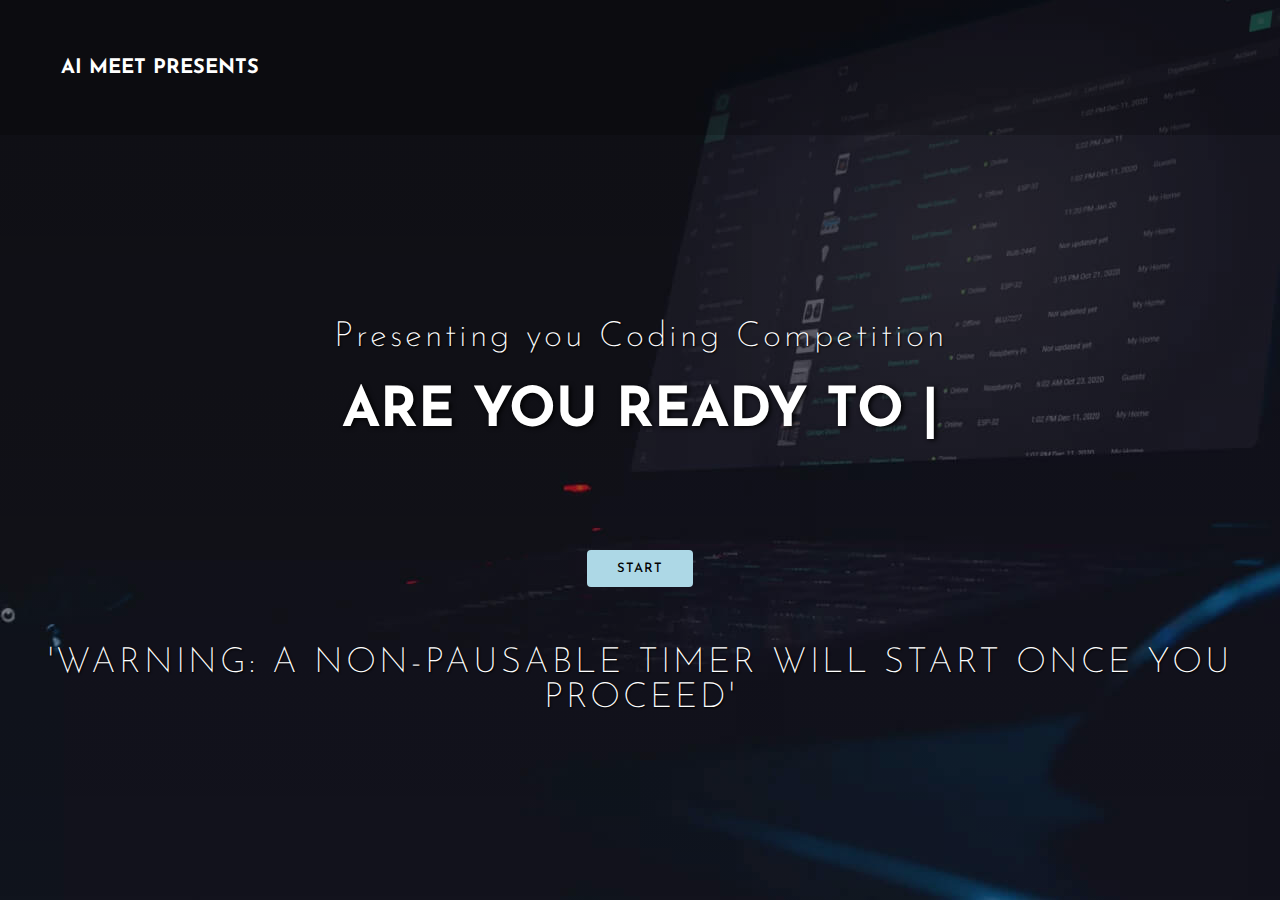
<file: html/index.html>
<!DOCTYPE html>
<html>
<head>
	<title>Coding Compitition</title>
	<link rel="stylesheet" type="text/css" href="style/indexstyle.css">
	<link href="https://fonts.googleapis.com/css?family=Josefin+Sans&display=swap" rel="stylesheet">
	  <link rel="stylesheet" href="https://cdnjs.cloudflare.com/ajax/libs/animate.css/3.7.2/animate.min.css">
</head>
<body>
<header>
<nav>
	<div class="logo"> <h1 style="font-size: 20px;"> AI MEET PRESENTS </h1> </div>
</nav>

	<main>
		<section>
			<h3>Presenting you Coding Competition</h3>
			<h1>ARE YOU READY TO <span class="change_content"> </span> <span style="margin-top: -10px;"> | </span> </h1>
			<p><br><br><br></p>
			<a href="second.html" class="btnone">Start</a>
			
			<h3> <br><br> 'WARNING: A NON-PAUSABLE TIMER WILL START ONCE YOU PROCEED' </h3>
		</section>
		<br>
		
	</main>

</header>
</body>
</html>
</file>
<file: html/style/indexstyle.css>
* {
    margin: 0;
    padding: 0;
    box-sizing: border-box;
    font-family: "Josefin Sans", sans-serif;
  }
  
  header {
    width: 100%;
    height: 100vh;
    background-image: linear-gradient(rgba(0, 0, 0, 0.3), rgba(0, 0, 0, 0.15)),
      url("../images/BACK.jpg");
    background-repeat: no-repeat;
    background-size: cover;
  }
  
  nav {
    width: 100%;
    height: 15vh;
    background: rgba(0, 0, 0, 0.2);
    color: white;
    display: flex;
    justify-content: space-between;
    align-items: center;
    text-transform: uppercase;
  }
  
  nav .logo {
    width: 25%;
    text-align: center;
    /*background: red;*/
  }
  
  nav .menu {
    width: 40%;
    display: flex;
    justify-content: space-around;
  }
  
  nav .menu a {
    width: 25%;
    text-decoration: none;
    color: white;
    font-weight: bold;
  }
  
  nav .menu a:first-child {
    color: #00b894;
  }
  
  main {
    width: 100%;
    height: 85vh;
    display: flex;
    justify-content: center;
    align-items: center;
    text-align: center;
    color: white;
  }
  
  section h3 {
    font-size: 35px;
    font-weight: 200;
    letter-spacing: 3px;
    text-shadow: 1px 1px 2px black;
  }
  
  section h1 {
    margin: 30px 0 20px 0;
    font-size: 55px;
    font-weight: 700;
    text-shadow: 2px 1px 5px black;
    text-transform: uppercase;
  }
  
  section p {
    font-size: 25px;
    word-spacing: 2px;
    margin-bottom: 25px;
    text-shadow: 1px 1px 1px black;
  }
  
  section a {
    padding: 12px 30px;
    border-radius: 4px;
    outline: none;
    text-transform: uppercase;
    font-size: 13px;
    font-weight: 500;
    text-decoration: none;
    letter-spacing: 1px;
    transition: all 0.5s ease;
  }
  
  section .btnone {
    background: lightblue;
    color: #000;
  }
  
  .btnone:hover {
    background: #00b894;
    color: white;
  }
  
  
  .change_content:after {
    content: "";
    animation: changetext 10s infinite linear;
    color: #00b894;
  }
  
  @keyframes changetext {
    0% {
      content: "LEARN";
    }

    35% {
      content: "CODE";
    }
    60% {
      content: "CONQUOUR";
    }

    100% {
      content: "WIN";
    }
  }
</file>
